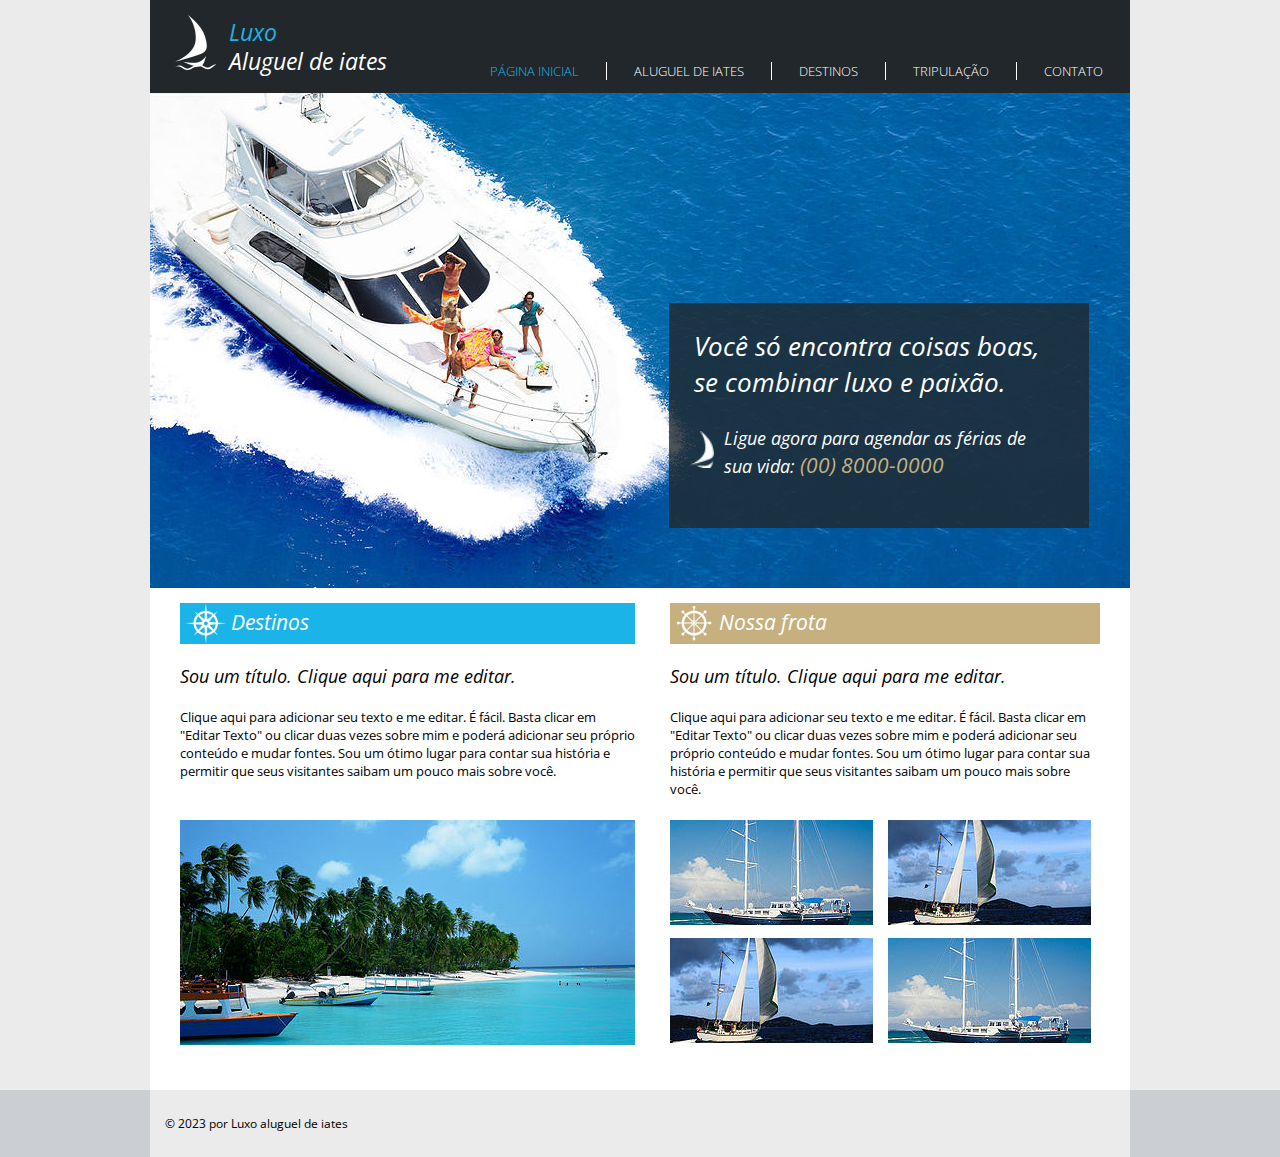
<file: index.html>
<!DOCTYPE html>
<html lang="pt-br">
  <head>
    <meta charset="UTF-8" />
    <meta http-equiv="X-UA-Compatible" content="IE=edge" />
    <meta name="viewport" content="width=device-width, initial-scale=1.0" />
    <title>Luxo - Aluguel de iates</title>
    <link rel="shortcut icon" href="images/barco2.png" type="image/x-icon" />
    <link rel="stylesheet" href="css/default.css" />
  </head>

  <body>
    <div class="page">
    <header>
      <div id="title">
        <img src="images/barco1.png" alt="ícone de barco" />
        <div class="headtitle">
          <h1>Luxo</h1>
          <h2>Aluguel de iates</h2>
        </div>
      </div>

      <nav>
        <ul class="navmenu">
          <li><a href="" class="accent">Página inicial</a></li>
          <li><a href="aluguel.html">Aluguel de iates</a></li>
          <li><a href="destinos.html">Destinos</a></li>
          <li><a href="tripulacao.html">Tripulação</a></li>
          <li><a href="contato.html">Contato</a></li>
        </ul>
      </nav>
    </header>

    <main>
      <section id="principal">
        <img src="images/barcoprincipal.jpg" alt="barco com pessoas" />
        <div class="box">
          <h2>Você só encontra coisas boas, se combinar luxo e paixão.</h2>
          <div class="insidebox">
            <img src="images/barco2.png" alt="ícone de barco" />
            <p>
              Ligue agora para agendar as férias de sua vida:
              <span>(00) 8000-0000</span>
            </p>
          </div>
        </div>
      </section>

      <div class="topics">
        <section class="destinos">
          <div class="subtitle">
            <img src="images/destino.png" alt="ícone de leme" />
            <h2>Destinos</h2>
          </div>
          <h3>Sou um título. Clique aqui para me editar.</h3>
          <p>
            Clique aqui para adicionar seu texto e me editar. É fácil. Basta
            clicar em "Editar Texto" ou clicar duas vezes sobre mim e poderá
            adicionar seu próprio conteúdo e mudar fontes. Sou um ótimo lugar
            para contar sua história e permitir que seus visitantes saibam um
            pouco mais sobre você.
          </p>

          <img
            src="images/barcodestino.jpg"
            alt="barcos numa praia com coqueiros"
          />
        </section>

        <section class="frota">
          <div class="subtitle">
            <img src="images/nossafrota.png" alt="ícone de leme" />
            <h2>Nossa frota</h2>
          </div>
          <h3>Sou um título. Clique aqui para me editar.</h3>
          <p>
            Clique aqui para adicionar seu texto e me editar. É fácil. Basta
            clicar em "Editar Texto" ou clicar duas vezes sobre mim e poderá
            adicionar seu próprio conteúdo e mudar fontes. Sou um ótimo lugar
            para contar sua história e permitir que seus visitantes saibam um
            pouco mais sobre você.
          </p>

          <div class="container">
            <img src="images/barconossafrota2.jpg" alt="imagem de barco" />
            <img
              src="images/barconossafrota1.jpg"
              alt="imagem de barco com vela"
            />
            <img
              src="images/barconossafrota1.jpg"
              alt="imagem de barco com vela"
            />
            <img src="images/barconossafrota2.jpg" alt="imagem de barco" />
          </div>
        </section>
      </div>
    </main>
    </div>

    <footer>
      <p>© 2023 por Luxo aluguel de iates</p>
    </footer>
  </body>
</html>
</file>
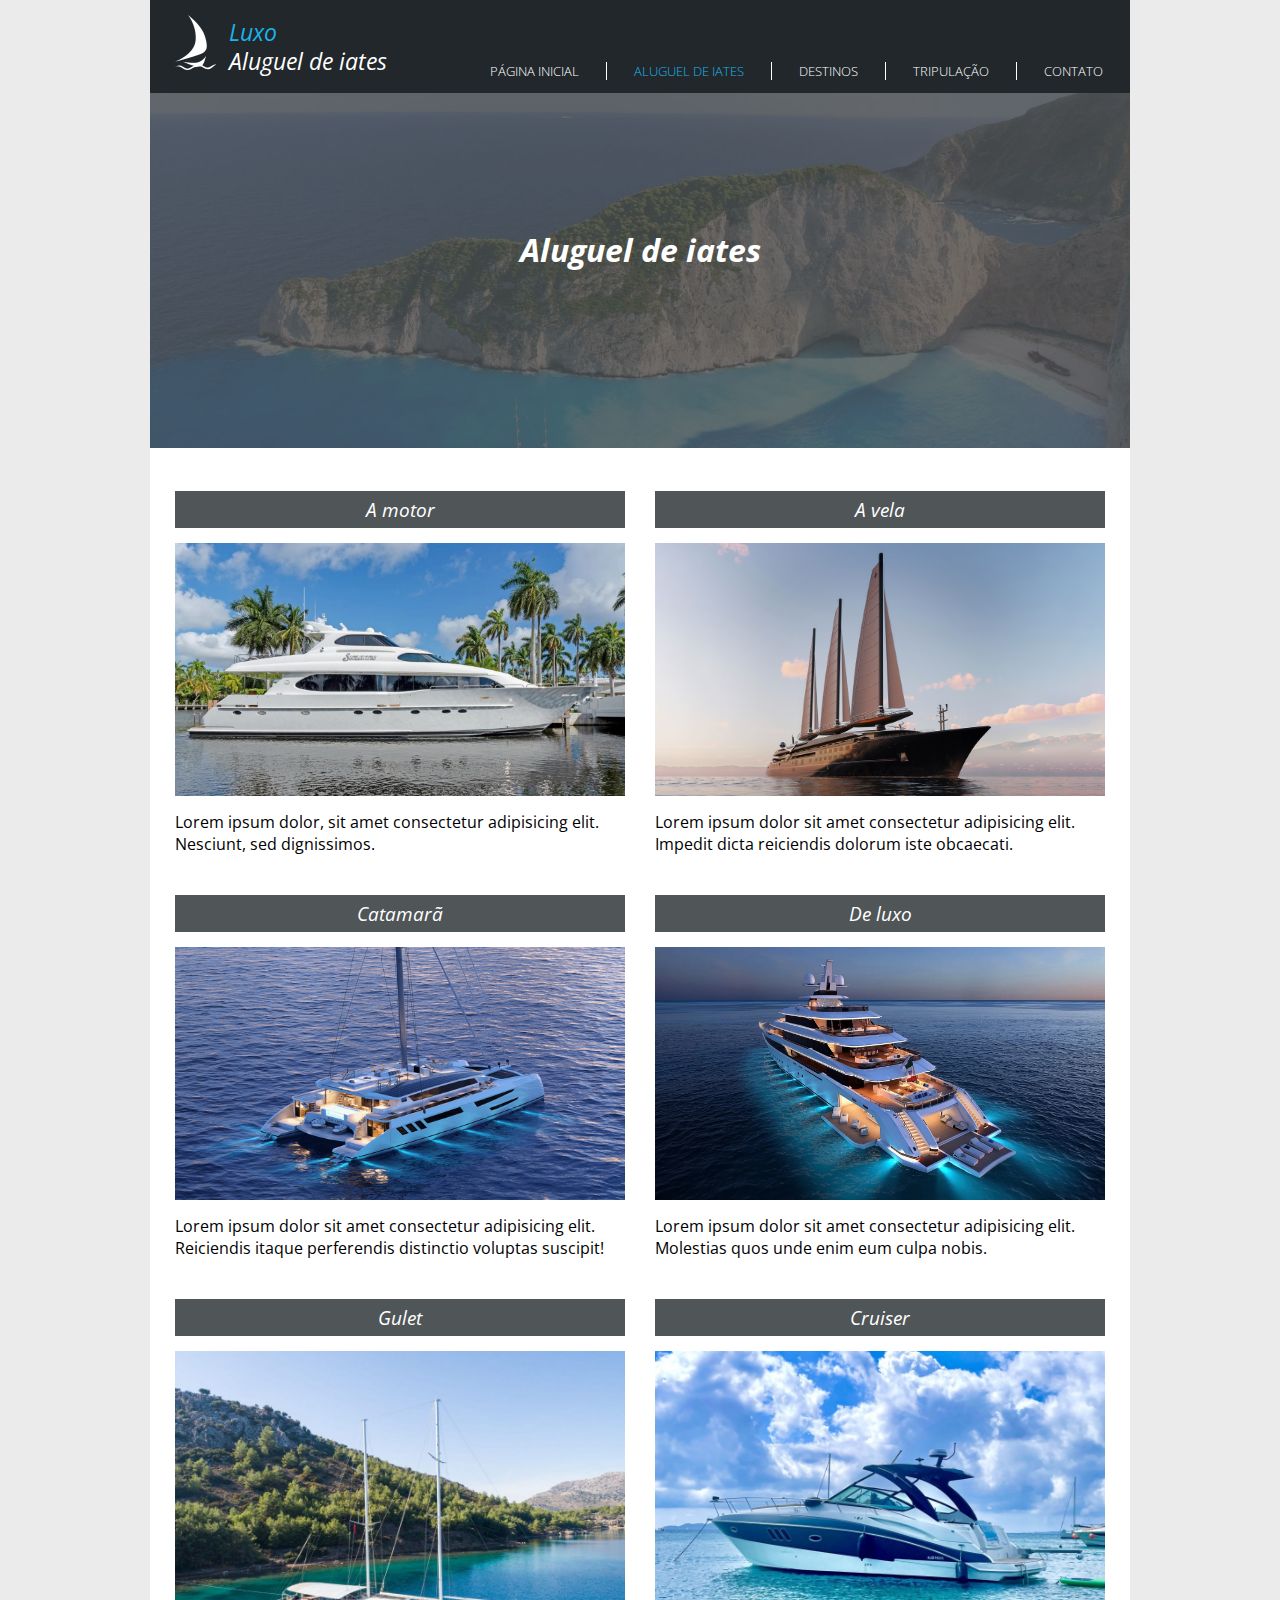
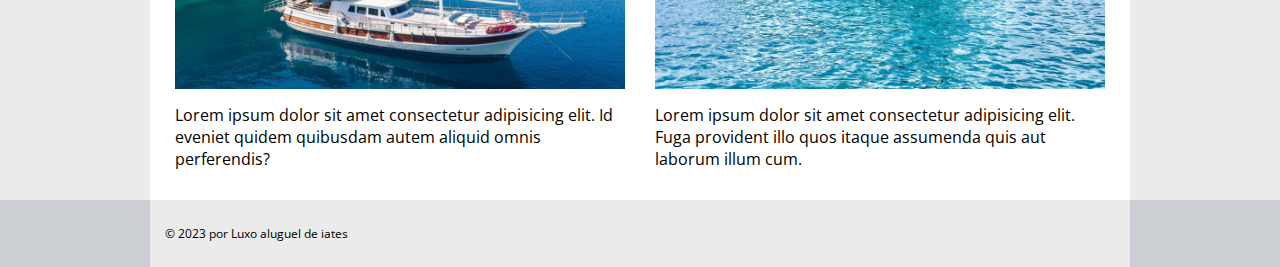
<file: aluguel.html>
<!DOCTYPE html>
<html lang="pt-br">
  <head>
    <meta charset="UTF-8" />
    <meta http-equiv="X-UA-Compatible" content="IE=edge" />
    <meta name="viewport" content="width=device-width, initial-scale=1.0" />
    <title>Luxo - Aluguel de iates</title>
    <link rel="shortcut icon" href="images/barco2.png" type="image/x-icon" />
    <link rel="stylesheet" href="css/default.css" />
  </head>

  <body>
    <div class="page">
    <header>
      <div id="title">
        <img src="images/barco1.png" alt="ícone de barco" />
        <div class="headtitle">
          <h1>Luxo</h1>
          <h2>Aluguel de iates</h2>
        </div>
      </div>

      <nav>
        <ul class="navmenu">
          <li><a href="/">Página inicial</a></li>
          <li><a href="aluguel.html" class="accent">Aluguel de iates</a></li>
          <li><a href="destinos.html">Destinos</a></li>
          <li><a href="tripulacao.html">Tripulação</a></li>
          <li><a href="contato.html">Contato</a></li>
        </ul>
      </nav>
    </header>

    <main>
      <div class="pagtitle">
        <div class="bgtitle"></div>
        <h2>Aluguel de iates</h2>
      </div>

      <section class="aluguel">
        <div>
          <h2>A motor</h2>
          <img src="images/amotor.jpg" alt="imagem de iate a motor" />
          <p>
            Lorem ipsum dolor, sit amet consectetur adipisicing elit. Nesciunt,
            sed dignissimos.
          </p>
        </div>

        <div>
          <h2>A vela</h2>
          <img src="images/avela.png" alt="imagem de iate a vela" />
          <p>
            Lorem ipsum dolor sit amet consectetur adipisicing elit. Impedit
            dicta reiciendis dolorum iste obcaecati.
          </p>
        </div>

        <div>
          <h2>Catamarã</h2>
          <img src="images/catamaran.jpg" alt="imagem de catamarã" />
          <p>
            Lorem ipsum dolor sit amet consectetur adipisicing elit. Reiciendis
            itaque perferendis distinctio voluptas suscipit!
          </p>
        </div>

        <div>
          <h2>De luxo</h2>
          <img src="images/deluxo.jpg" alt="imagem de iate de luxo" />
          <p>
            Lorem ipsum dolor sit amet consectetur adipisicing elit. Molestias
            quos unde enim eum culpa nobis.
          </p>
        </div>

        <div>
          <h2>Gulet</h2>
          <img src="images/gulet.jpg" alt="imagem de iate gulet" />
          <p>
            Lorem ipsum dolor sit amet consectetur adipisicing elit. Id eveniet
            quidem quibusdam autem aliquid omnis perferendis?
          </p>
        </div>

        <div>
          <h2>Cruiser</h2>
          <img src="images/cruiser.jpeg" alt="imagem de iate cruiser" />
          <p>
            Lorem ipsum dolor sit amet consectetur adipisicing elit. Fuga
            provident illo quos itaque assumenda quis aut laborum illum cum.
          </p>
        </div>
      </section>
    </main>
    </div>

    <footer>
      <p>© 2023 por Luxo aluguel de iates</p>
    </footer>
  </body>
</html>
</file>
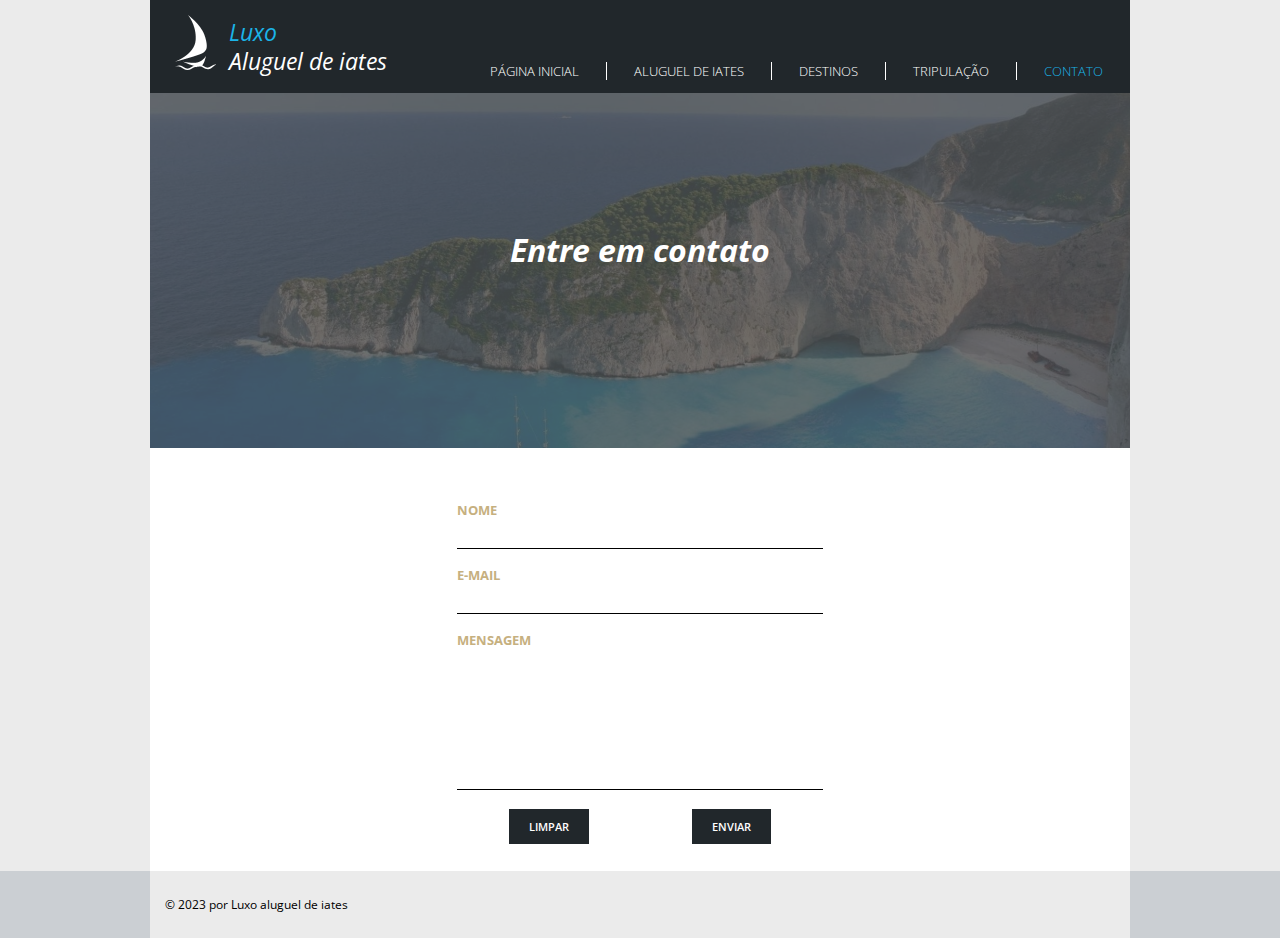
<file: contato.html>
<!DOCTYPE html>
<html lang="pt-br">
  <head>
    <meta charset="UTF-8" />
    <meta http-equiv="X-UA-Compatible" content="IE=edge" />
    <meta name="viewport" content="width=device-width, initial-scale=1.0" />
    <title>Luxo - Contato</title>
    <link rel="shortcut icon" href="images/barco2.png" type="image/x-icon" />
    <link rel="stylesheet" href="css/default.css" />
  </head>

  <body>
    <div class="page">
    <header>
      <div id="title">
        <img src="images/barco1.png" alt="ícone de barco" />
        <div class="headtitle">
          <h1>Luxo</h1>
          <h2>Aluguel de iates</h2>
        </div>
      </div>

      <nav>
        <ul class="navmenu">
          <li><a href="/">Página inicial</a></li>
          <li><a href="aluguel.html">Aluguel de iates</a></li>
          <li><a href="destinos.html">Destinos</a></li>
          <li><a href="tripulacao.html">Tripulação</a></li>
          <li><a href="contato.html" class="accent">Contato</a></li>
        </ul>
      </nav>
    </header>

    <main>
      <div class="pagtitle">
        <div class="bgtitle"></div>
        <h2>Entre em contato</h2>
      </div>

      <form>
        <div class="entry">
          <label for="nome">Nome</label>
          <input type="text" id="nome" />
        </div>

        <div class="entry">
          <label for="email">E-mail</label>
          <input type="email" id="email" />
        </div>

        <div class="entry">
          <label for="msg">Mensagem</label>
          <textarea cols="40" rows="7" id="msg"></textarea>
        </div>

        <div class="buttons">
          <input type="reset" value="Limpar" class="button" />
          <input type="submit" value="Enviar" class="button" />
        </div>
      </form>
    </main>
    </div>

    <footer>
      <p>© 2023 por Luxo aluguel de iates</p>
    </footer>
  </body>
</html>
</file>
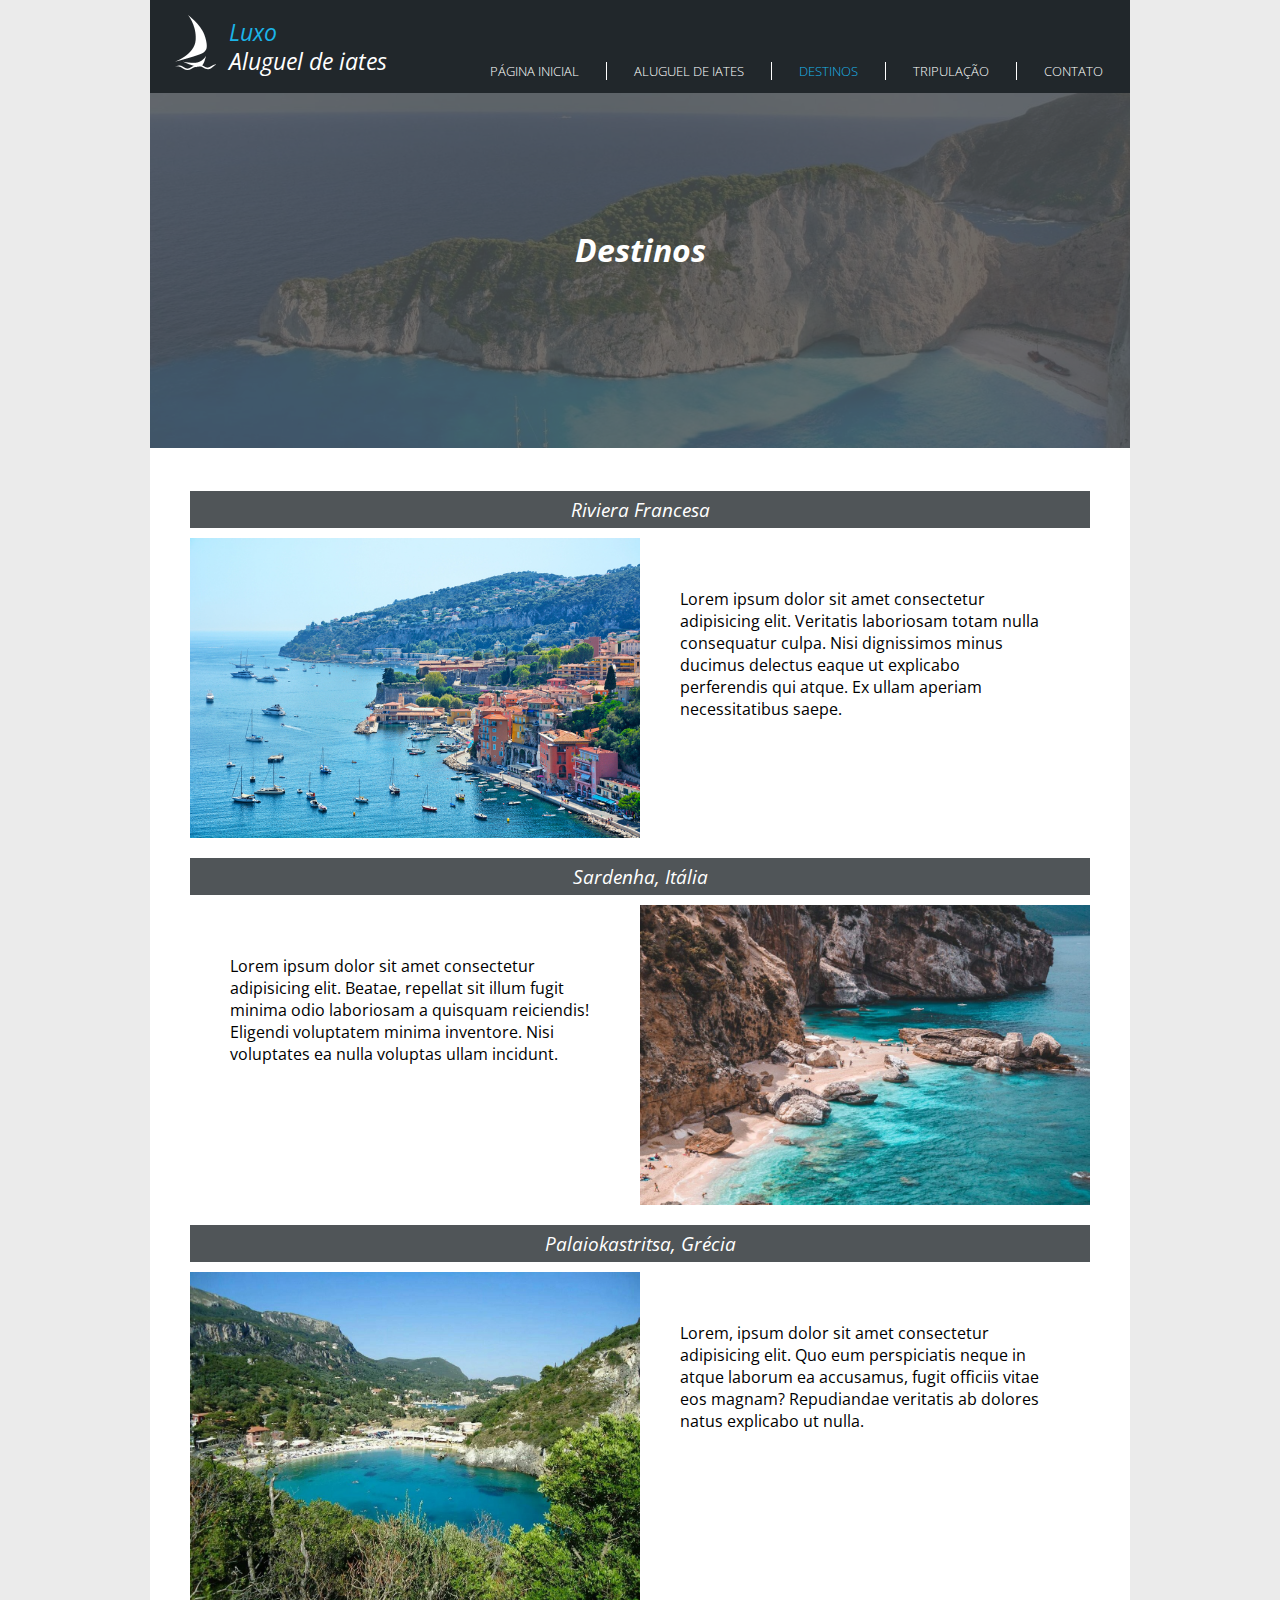
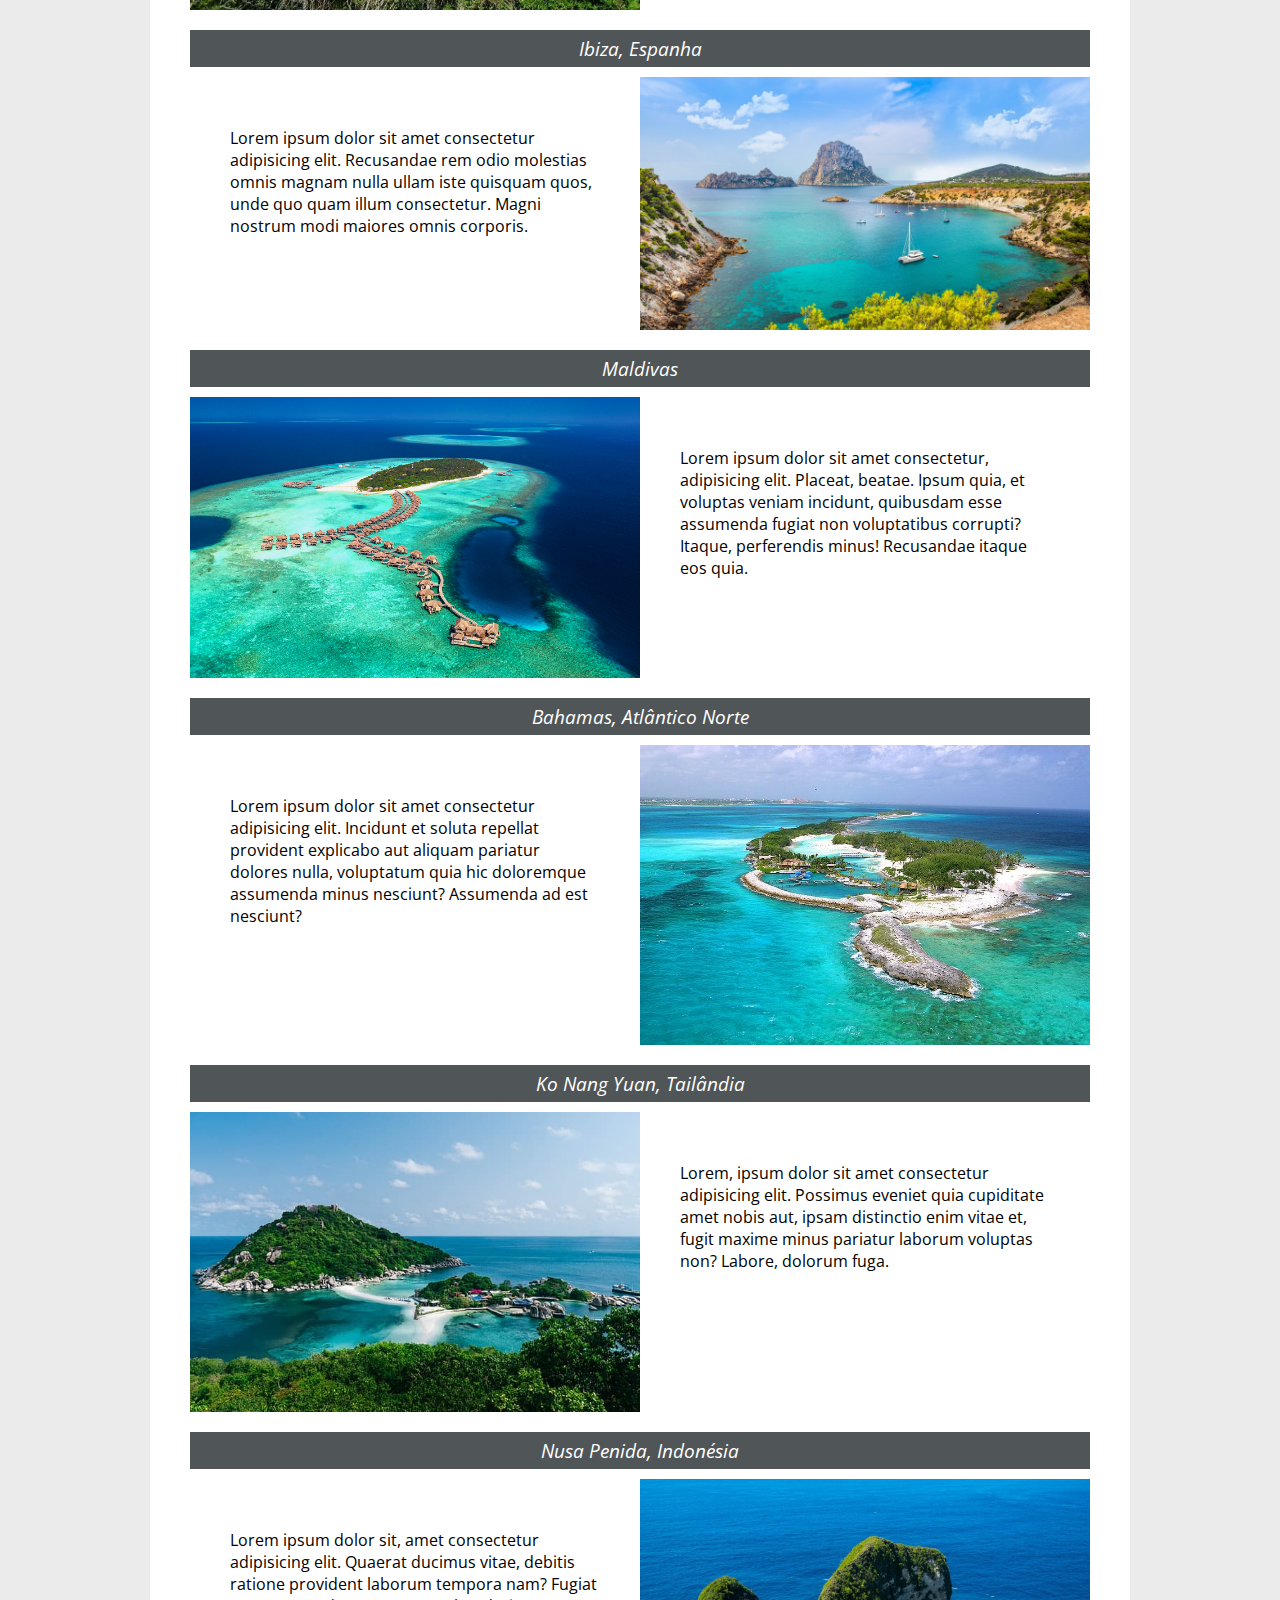
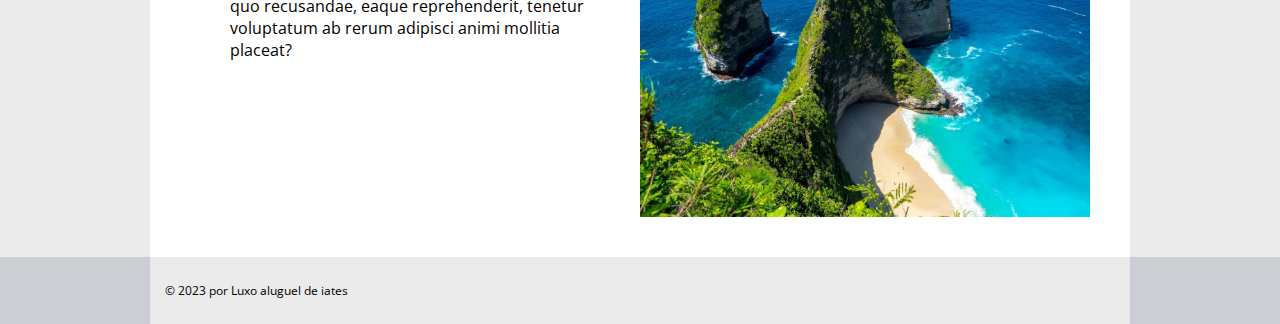
<file: destinos.html>
<!DOCTYPE html>
<html lang="pt-br">
  <head>
    <meta charset="UTF-8" />
    <meta http-equiv="X-UA-Compatible" content="IE=edge" />
    <meta name="viewport" content="width=device-width, initial-scale=1.0" />
    <title>Luxo - Destinos</title>
    <link rel="shortcut icon" href="images/barco2.png" type="image/x-icon" />
    <link rel="stylesheet" href="css/default.css" />
  </head>

  <body>
    <div class="page">
    <header>
      <div id="title">
        <img src="images/barco1.png" alt="ícone de barco" />
        <div class="headtitle">
          <h1>Luxo</h1>
          <h2>Aluguel de iates</h2>
        </div>
      </div>

      <nav>
        <ul class="navmenu">
          <li><a href="/">Página inicial</a></li>
          <li><a href="aluguel.html">Aluguel de iates</a></li>
          <li><a href="destinos.html" class="accent">Destinos</a></li>
          <li><a href="tripulacao.html">Tripulação</a></li>
          <li><a href="contato.html">Contato</a></li>
        </ul>
      </nav>
    </header>

    <main>
      <div class="pagtitle">
        <div class="bgtitle"></div>
        <h2>Destinos</h2>
      </div>

      <section class="destination">
        <h2>Riviera Francesa</h2>
        <div>
          <img
            src="images/rivierafrancesa.jpg"
            alt="Riviera Francesa, Costa Azul da França"
          />
          <p>
            Lorem ipsum dolor sit amet consectetur adipisicing elit. Veritatis
            laboriosam totam nulla consequatur culpa. Nisi dignissimos minus
            ducimus delectus eaque ut explicabo perferendis qui atque. Ex ullam
            aperiam necessitatibus saepe.
          </p>
        </div>

        <h2>Sardenha, Itália</h2>
        <div>
          <p>
            Lorem ipsum dolor sit amet consectetur adipisicing elit. Beatae,
            repellat sit illum fugit minima odio laboriosam a quisquam
            reiciendis! Eligendi voluptatem minima inventore. Nisi voluptates ea
            nulla voluptas ullam incidunt.
          </p>
          <img src="images/sardenha.jpg" alt="praia de Sardenha, Itália" />
        </div>

        <h2>Palaiokastritsa, Grécia</h2>
        <div>
          <img
            src="images/paleokastritsa.jpg"
            alt="Paleokastritsa beach, Grécia"
          />
          <p>
            Lorem, ipsum dolor sit amet consectetur adipisicing elit. Quo eum
            perspiciatis neque in atque laborum ea accusamus, fugit officiis
            vitae eos magnam? Repudiandae veritatis ab dolores natus explicabo
            ut nulla.
          </p>
        </div>

        <h2>Ibiza, Espanha</h2>
        <div>
          <p>
            Lorem ipsum dolor sit amet consectetur adipisicing elit. Recusandae
            rem odio molestias omnis magnam nulla ullam iste quisquam quos, unde
            quo quam illum consectetur. Magni nostrum modi maiores omnis
            corporis.
          </p>
          <img src="images/ibiza.jpg" alt="praia de Ibiza, Espanha" />
        </div>

        <h2>Maldivas</h2>
        <div>
          <img src="images/maldivas.jpg" alt="Maldivas" />
          <p>
            Lorem ipsum dolor sit amet consectetur, adipisicing elit. Placeat,
            beatae. Ipsum quia, et voluptas veniam incidunt, quibusdam esse
            assumenda fugiat non voluptatibus corrupti? Itaque, perferendis
            minus! Recusandae itaque eos quia.
          </p>
        </div>

        <h2>Bahamas, Atlântico Norte</h2>
        <div>
          <p>
            Lorem ipsum dolor sit amet consectetur adipisicing elit. Incidunt et
            soluta repellat provident explicabo aut aliquam pariatur dolores
            nulla, voluptatum quia hic doloremque assumenda minus nesciunt?
            Assumenda ad est nesciunt?
          </p>
          <img src="images/bahamas.jpg" alt="Bahamas" />
        </div>

        <h2>Ko Nang Yuan, Tailândia</h2>
        <div>
          <img
            src="images/konangyuang.jpg"
            alt="ilha de Ko Nang Yuan, Tailândia"
          />
          <p>
            Lorem, ipsum dolor sit amet consectetur adipisicing elit. Possimus
            eveniet quia cupiditate amet nobis aut, ipsam distinctio enim vitae
            et, fugit maxime minus pariatur laborum voluptas non? Labore,
            dolorum fuga.
          </p>
        </div>

        <h2>Nusa Penida, Indonésia</h2>
        <div>
          <p>
            Lorem ipsum dolor sit, amet consectetur adipisicing elit. Quaerat
            ducimus vitae, debitis ratione provident laborum tempora nam? Fugiat
            quo recusandae, eaque reprehenderit, tenetur voluptatum ab rerum
            adipisci animi mollitia placeat?
          </p>
          <img src="images/nusapenida.jpg" alt="Nusa Penida, Indonésia" />
        </div>
      </section>
    </main>
    </div>

    <footer>
      <p>© 2023 por Luxo aluguel de iates</p>
    </footer>
  </body>
</html>
</file>
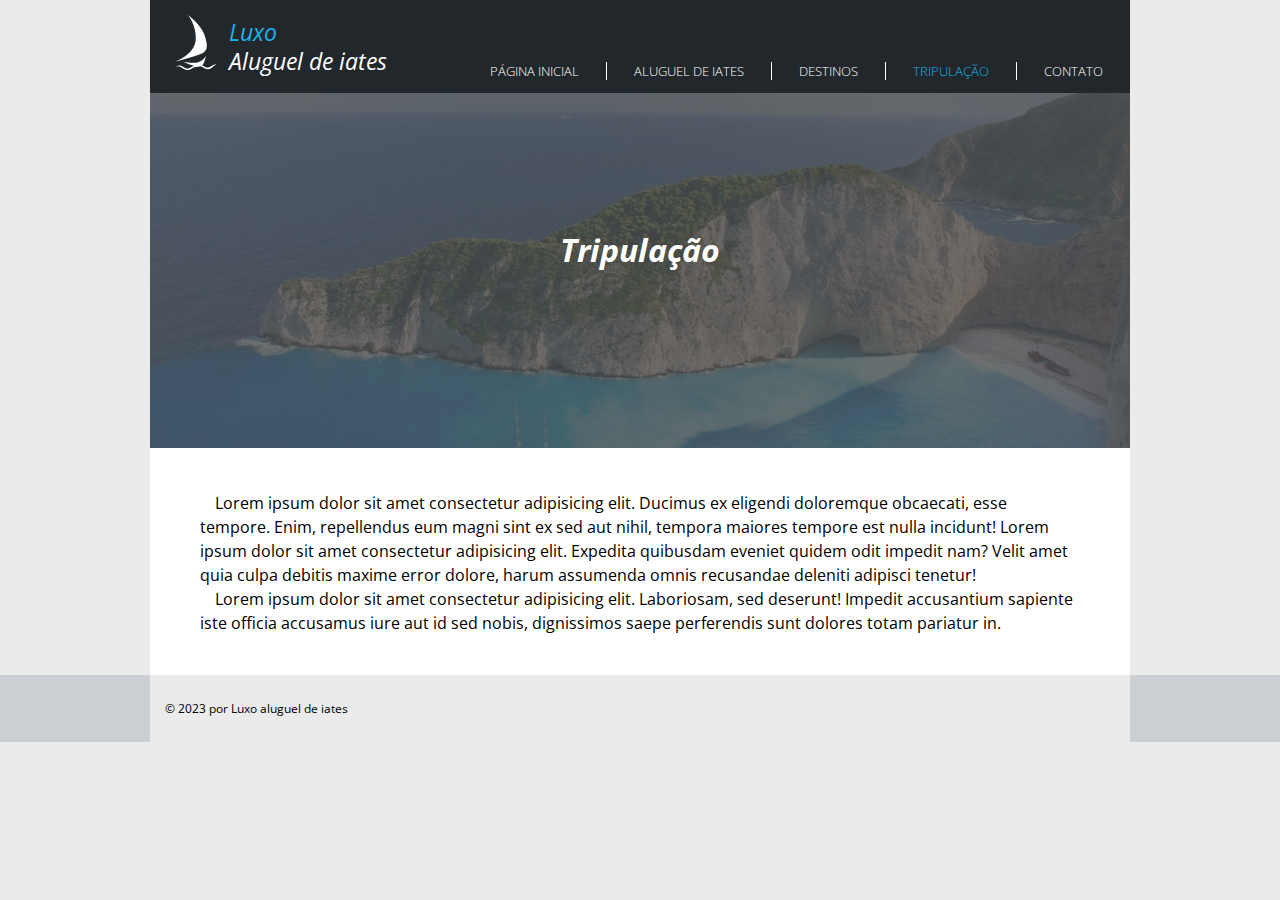
<file: tripulacao.html>
<!DOCTYPE html>
<html lang="pt-br">
  <head>
    <meta charset="UTF-8" />
    <meta http-equiv="X-UA-Compatible" content="IE=edge" />
    <meta name="viewport" content="width=device-width, initial-scale=1.0" />
    <title>Luxo - Tripulação</title>
    <link rel="shortcut icon" href="images/barco2.png" type="image/x-icon" />
    <link rel="stylesheet" href="css/default.css" />
  </head>

  <body>
    <div class="page">
    <header>
      <div id="title">
        <img src="images/barco1.png" alt="ícone de barco" />
        <div class="headtitle">
          <h1>Luxo</h1>
          <h2>Aluguel de iates</h2>
        </div>
      </div>

      <nav>
        <ul class="navmenu">
          <li><a href="/">Página inicial</a></li>
          <li><a href="aluguel.html">Aluguel de iates</a></li>
          <li><a href="destinos.html">Destinos</a></li>
          <li><a href="tripulacao.html" class="accent">Tripulação</a></li>
          <li><a href="contato.html">Contato</a></li>
        </ul>
      </nav>
    </header>

    <main>
      <div class="pagtitle">
        <div class="bgtitle"></div>
        <h2>Tripulação</h2>
      </div>
      <section class="trip">
        <p>Lorem ipsum dolor sit amet consectetur adipisicing elit. Ducimus ex eligendi doloremque obcaecati, esse tempore. Enim, repellendus eum magni sint ex sed aut nihil, tempora maiores tempore est nulla incidunt! Lorem ipsum dolor sit amet consectetur adipisicing elit. Expedita quibusdam eveniet quidem odit impedit nam? Velit amet quia culpa debitis maxime error dolore, harum assumenda omnis recusandae deleniti adipisci tenetur!</p>
        <p>Lorem ipsum dolor sit amet consectetur adipisicing elit. Laboriosam, sed deserunt! Impedit accusantium sapiente iste officia accusamus iure aut id sed nobis, dignissimos saepe perferendis sunt dolores totam pariatur in.</p>
      </section>
    </main>
  </div>

    <footer>
      <p>© 2023 por Luxo aluguel de iates</p>
    </footer>
  </body>
</html>
</file>
<file: css/default.css>
/* font */

@import url('https://fonts.googleapis.com/css2?family=Open+Sans:ital,wght@0,300;0,400;0,500;0,600;0,700;0,800;1,300;1,400;1,500;1,600;1,700;1,800&display=swap');

/* var */

:root {
    --background: #EBEBEB;
    --darkblue: #21272b;
    --box: #21272bc9;
    --lightblue: #1bb4e8;
    --ocher: #c6b07f;
    --footer: #CBCFD3;
    --pagefont: 'Open Sans', sans-serif;
}

/* all */

* {
    margin: 0;
    padding: 0;
    box-sizing: border-box;
}

body {
    background-color: var(--background);
    font-family: var(--pagefont);
}

.page {
    margin: 0 auto;
    width: 980px;
}

/* header */

header {
    background-color: var(--darkblue);
    height: 93px;
    display: flex;
    justify-content: space-between;
    padding-bottom: 5px;
    position: fixed;
    width: 980px;
    z-index: 1;
}

.accent {
    color: var(--lightblue) !important;
}

#title {
    display: flex;
    align-items: end;
    color: white;
    margin: 0 0 10px 20px;
}

#title img {
    margin: 0 13px 8px 5px;
}

#title h1 {
    color: var(--lightblue);
}

#title h1, #title h2 {
    font: italic 400 1.46em var(--pagefont);
    line-height: 29px;
}

#title h2 {
    padding-bottom: 2px;
}

.headtitle {
    flex-direction: column;
}

/* menu */

.navmenu {
    margin-top: 62px;
    display: flex;
    list-style: none;
}

.navmenu li {
    padding: 0 27px;
    font-size: 0.8em;
    font-weight: 300;
    border-left: 0.5px solid white;
}

.navmenu li:first-of-type {
    border: 0px;
}

.navmenu a {
    color: white;
    text-decoration: none;
    text-transform: uppercase;
    transition: 0.5s;
}

.navmenu a:hover {
    color: var(--lightblue);
}

/* main */

main {
    background-color: white;
    padding-top: 93px;
}

.bgtitle {
    background: url(../images/header.jpg);
    background-size: cover;
    padding-top: 355px;
    filter: brightness(0.25) opacity(0.75);
}

.pagtitle h2 {
    text-align: center;
    font: italic 700 2em var(--pagefont);
    color: white;
    position: relative;
    bottom: 220px;
}

/* principal */

#principal {
    font-style: italic;
    color: white;
    display: flex;
}

.box {
    position: relative;
    background-color: var(--box);
    min-width: 420px;
    height: 225px;
    top: 210px;
    left: -461px;
    padding: 25px 45px 40px 20px;
}

#principal h2 {
    font-size: 1.62em;
    font-weight: 400;
    padding-left: 5px;
}

.insidebox {
    padding-top: 26px;
    display: flex;
}

.insidebox img {
    margin: 5px 10px 0 0;
    height: 37px;
}

#principal p {
    font-size: 1.1em;
}

#principal span {
    color: var(--ocher);
    font-size: 1.2em;
}

/* topics */

.topics {
    display: grid;
    grid-template-columns: repeat(2, 1fr);
    gap: 35px;
    margin: 15px 30px 0 30px;
    padding-bottom: 40px;
}

.subtitle {
    color: white;
    display: flex;
}

.subtitle h2 {
    font: italic 400 1.3em var(--pagefont);
    margin-top: 5px;
}

.destinos .subtitle {
    background-color: var(--lightblue);
}

.destinos .subtitle img {
    margin: 0 5px;
}

.frota .subtitle {
    background-color: var(--ocher);
}

.frota .subtitle img {
    margin: 3px 7px;
}

.topics h3 {
    font: italic 400 1.1em var(--pagefont);
    padding: 20px 0 10px 0;
}

.topics p {
    font: 400 0.8em var(--pagefont);
    padding: 10px 0 22px 0;
}

.destinos p {
    margin-bottom: 18px;
}

.container {
    display: grid;
    grid-template-rows: repeat(2, 1fr);
    grid-template-columns: repeat(2, 1fr);
    row-gap: 13px;
    column-gap: 5px;
}

/* aluguel */

.aluguel {
    max-width: 930px;
    margin: 0 auto;
    padding-bottom: 20px;
    display: grid;
    grid-template-columns: repeat(2, 1fr);
    gap: 30px;
}

.aluguel img {
    max-width: 450px;
    margin: 15px 0 10px;
}

.aluguel p {
    margin-bottom: 10px;
}

.aluguel h2 {
    color: white;
    background-color: var(--box);
    padding: 5px;
    text-align: center;
    font: italic 400 1.2em var(--pagefont);
}

/* destinos */

.destination {
    max-width: 900px;
    margin: 0 auto;
    padding-bottom: 20px;
}

.destination div {
    display: flex;
}

.destination img {
    max-width: 450px;
    margin: 10px 0 20px;
}

.destination p {
    padding: 60px 40px 0;
}

.destination h2 {
    color: white;
    background-color: var(--box);
    padding: 5px;
    text-align: center;
    font: italic 400 1.2em var(--pagefont);
}

/* tripulação */

.trip {
    margin: 0 50px;
    padding-bottom: 40px;
    text-indent: 15px;
    line-height: 1.5em;
}

/* contato */

form {
    padding: 0 10px 20px;
    max-width: 400px;
    margin: 0 auto;
}

form div {
    padding: 7px;
}

form label {
    font: normal 700 0.8em var(--pagefont);
    color: var(--ocher);
    cursor: text;
    text-transform: uppercase;
}

#nome, #email {
    width: 100%;
    padding: 5px;
    outline: 0;
    border: 0;
    border-bottom: 1px solid;
    font-family: var(--pagefont);
}

textarea {
    width: 100%;
    resize: none;
    margin-top: 3px;
    padding: 5px;
    outline: 0;
    border: 0;
    border-bottom: 1px solid;
    font-family: var(--pagefont);
}

.buttons {
    display: flex;
    justify-content: space-around;
}

.button {
    padding: 10px 20px;
    border: none;
    font: normal 600 0.7em var(--pagefont);
    background-color: var(--darkblue);
    color: white;
    text-transform: uppercase;
    transition: 0.3s;
}

.button:hover {
    background-color: var(--box);
    cursor: pointer;
}

/* footer */

footer {
    font-size: 0.75em;
    background-color: var(--footer);
}

footer p {
    width: 980px;
    padding: 25px 0;
    background-color: var(--background);
    margin: 0 auto;
    text-indent: 15px;
}
</file>
